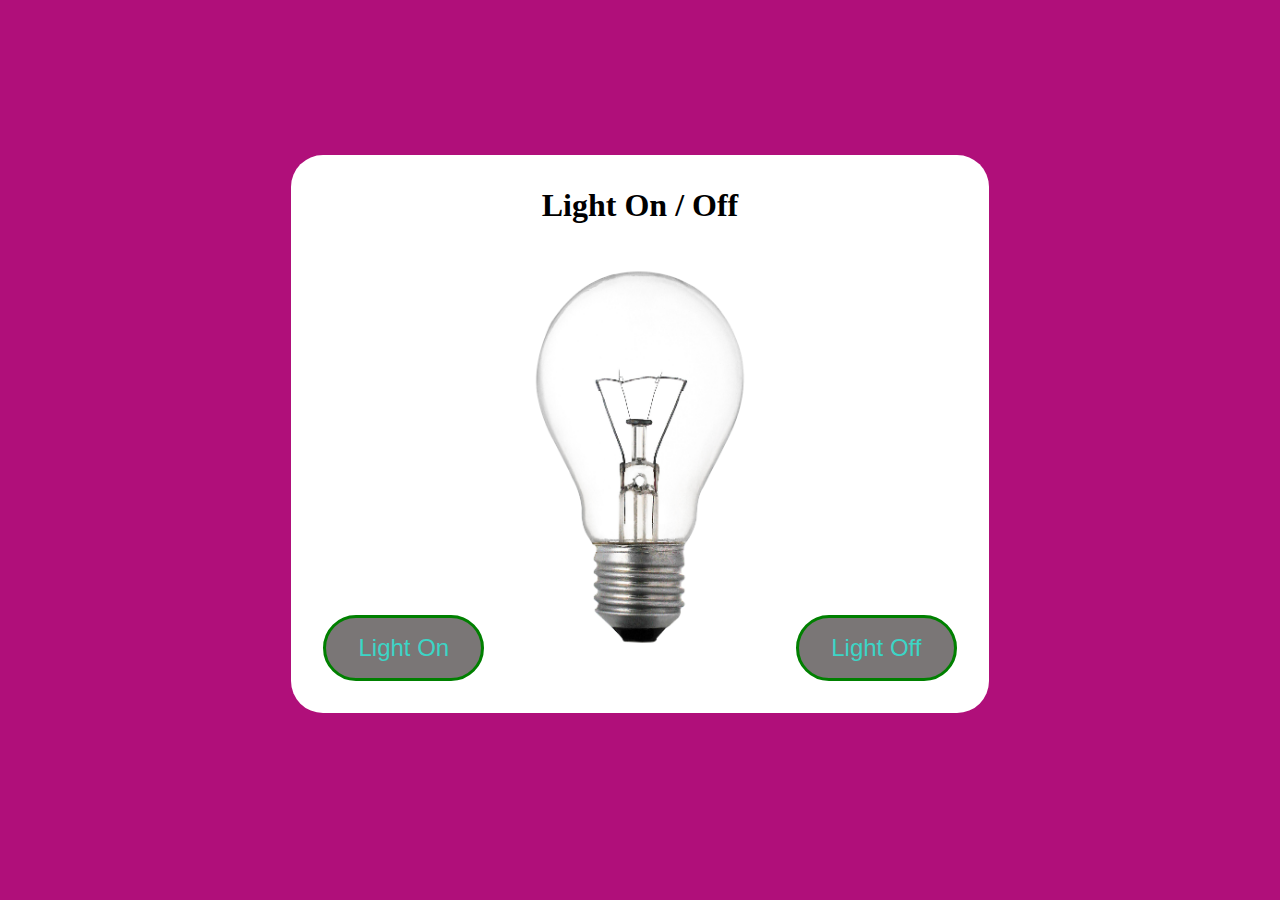
<file: bulb/index.html>
<!DOCTYPE html>
<html lang="en">

<head>
    <meta charset="UTF-8">
    <meta http-equiv="X-UA-Compatible" content="IE=edge">
    <meta name="viewport" content="width=device-width, initial-scale=1.0">
    <link rel="stylesheet" type="text/css" href="style.css">
    <title>Bulb on/off</title>
</head>

<body>
    <div class="container">
        <h1>Light on / off</h1>

        <button onclick="document.getElementById('img').src = './images/lighton.png' " class="btn">Light On</button>

        <img src="./images/lightoff.png " alt="bulboff pic" id="img" class="img" />

        <button onclick="document.getElementById('img').src = './images/lightoff.png' " class="btn">Light Off</button>

    </div>
</body>

</html>
</file>
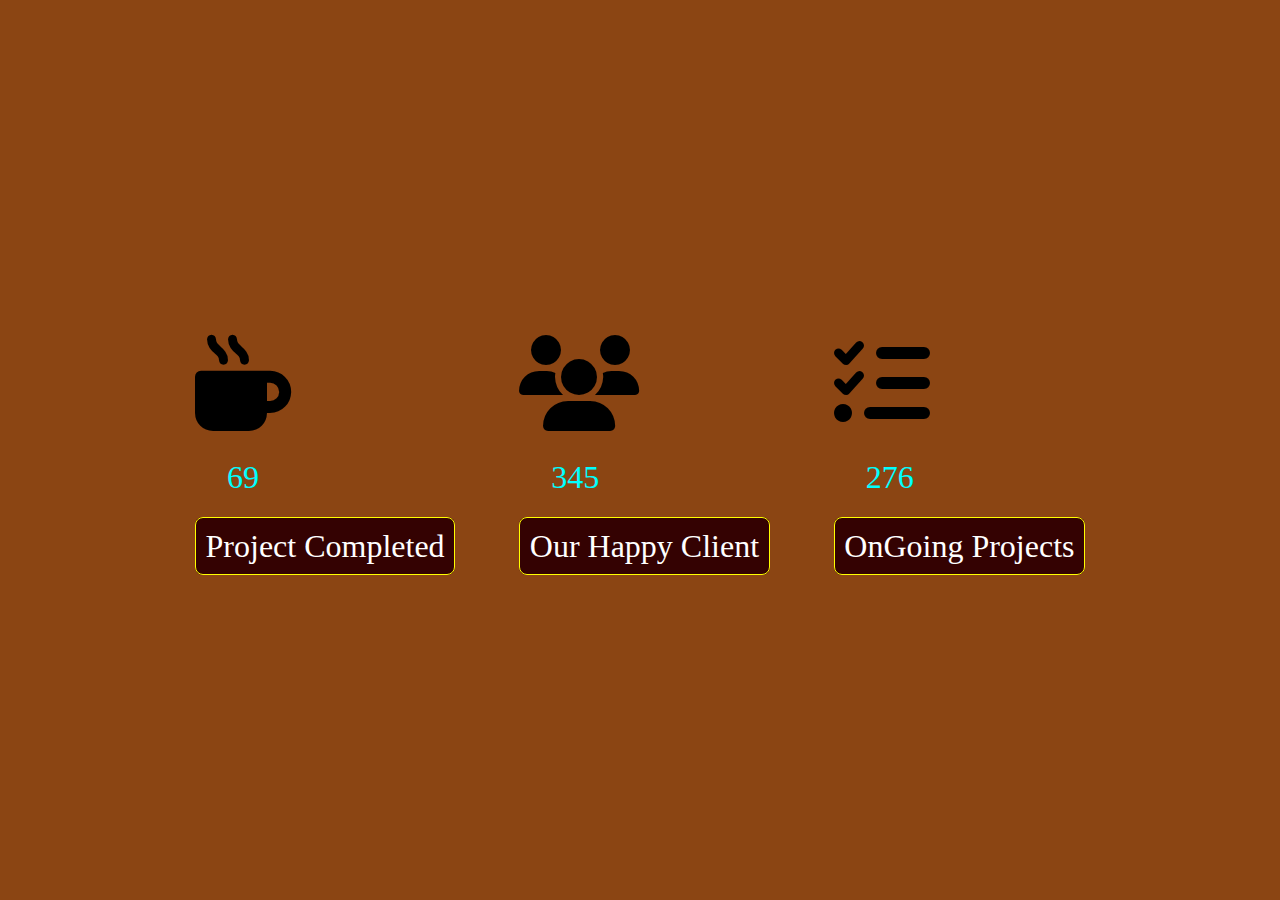
<file: counter/index.html>
<!DOCTYPE html>
<html lang="en">
<head>
    <meta charset="UTF-8">
    <meta http-equiv="X-UA-Compatible" content="IE=edge">
    <meta name="viewport" content="width=device-width, initial-scale=1.0">
    <link rel="stylesheet" href="style.css">
    <link rel="stylesheet" href="https://cdnjs.cloudflare.com/ajax/libs/font-awesome/6.2.0/css/all.min.css">
    <title>Counter</title>
</head>
<body>
    <div class="main">
        <div class="container">
            <i class="fas fa-mug-hot fa-3x"></i>
            <div class="counter" data-target="100"></div>
            <span>project completed</span>
        </div>
        <div class="container">
            <i class="fas fa-users fa-3x"></i>
            <div class="counter" data-target="500"></div>
            <span>Our happy client</span>
        </div>
        <div class="container">
            <i class="fas fa-tasks fa-3x"></i>
            <div class="counter" data-target="400"></div>
            <span>onGoing projects</span>
        </div>
    </div>




<script src="script.js"></script>

</body>
</html>
</file>
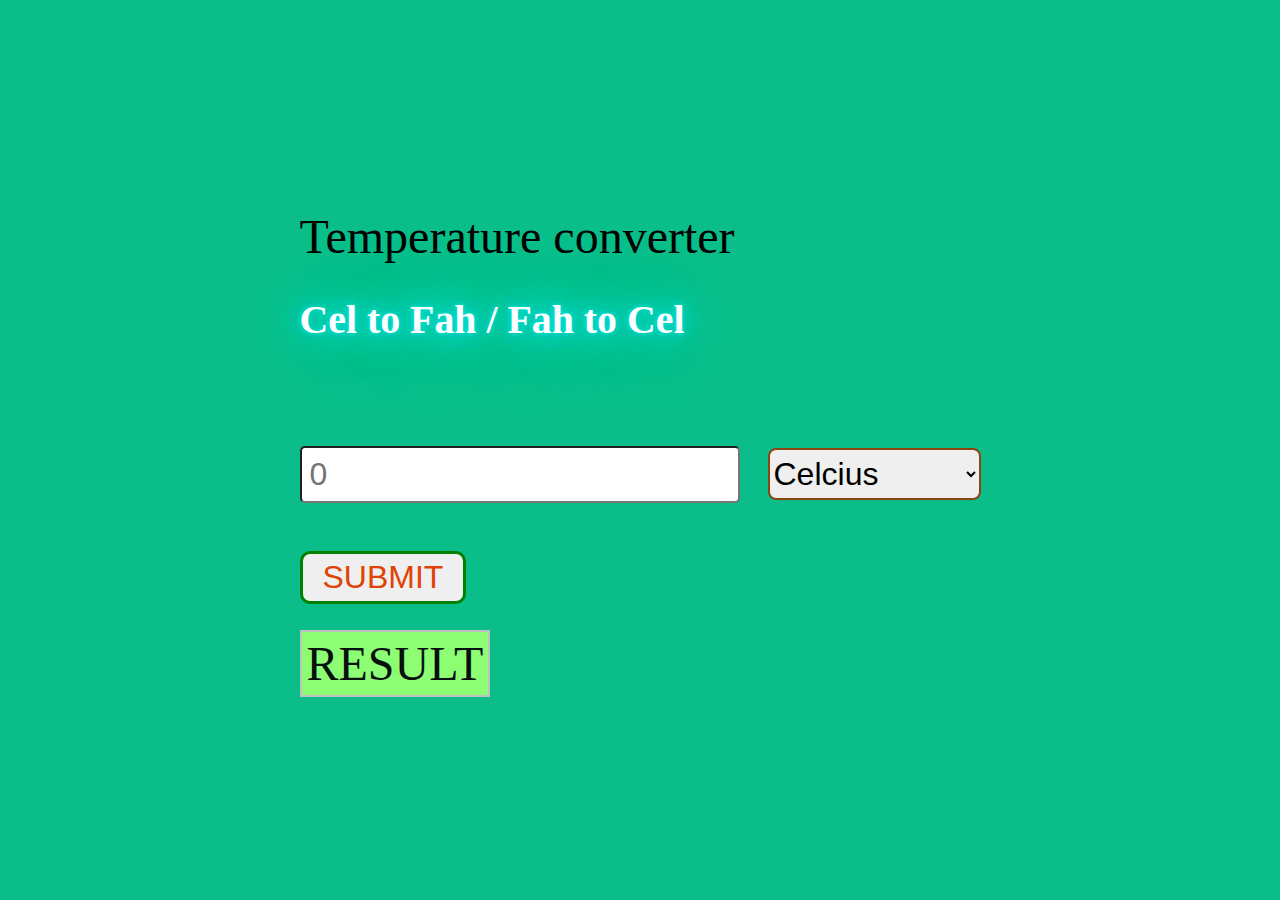
<file: tempconverter/index.html>
<!DOCTYPE html>
<html lang="en">
<head>
    <meta charset="UTF-8">
    <meta http-equiv="X-UA-Compatible" content="IE=edge">
    <meta name="viewport" content="width=device-width, initial-scale=1.0">
    <link rel="stylesheet" href="style.css">
    <title>Temp Converter</title>
</head>
<body>
    <div class="container">
        
        <form id="tempCalc" onsubmit="calculateTemp(); return false">
            <label>Temperature converter</label>
            <h5>Cel to Fah / Fah to Cel</h5>
            <br>
            <input type="number" name="temp" placeholder="0" id="temp" />
            <select name="temp-diff" id="temp_diff">
                <option value="cel">Celcius</option>
                <option value="fah">Fahrenheight</option>
            </select><br>
            <input type="submit" name="temp" class="submit-btn"><br>
            <span id="resultContainer">RESULT</span>

        </form>
    </div>

    <script src="script.js"></script>

</body>
</html>
</file>
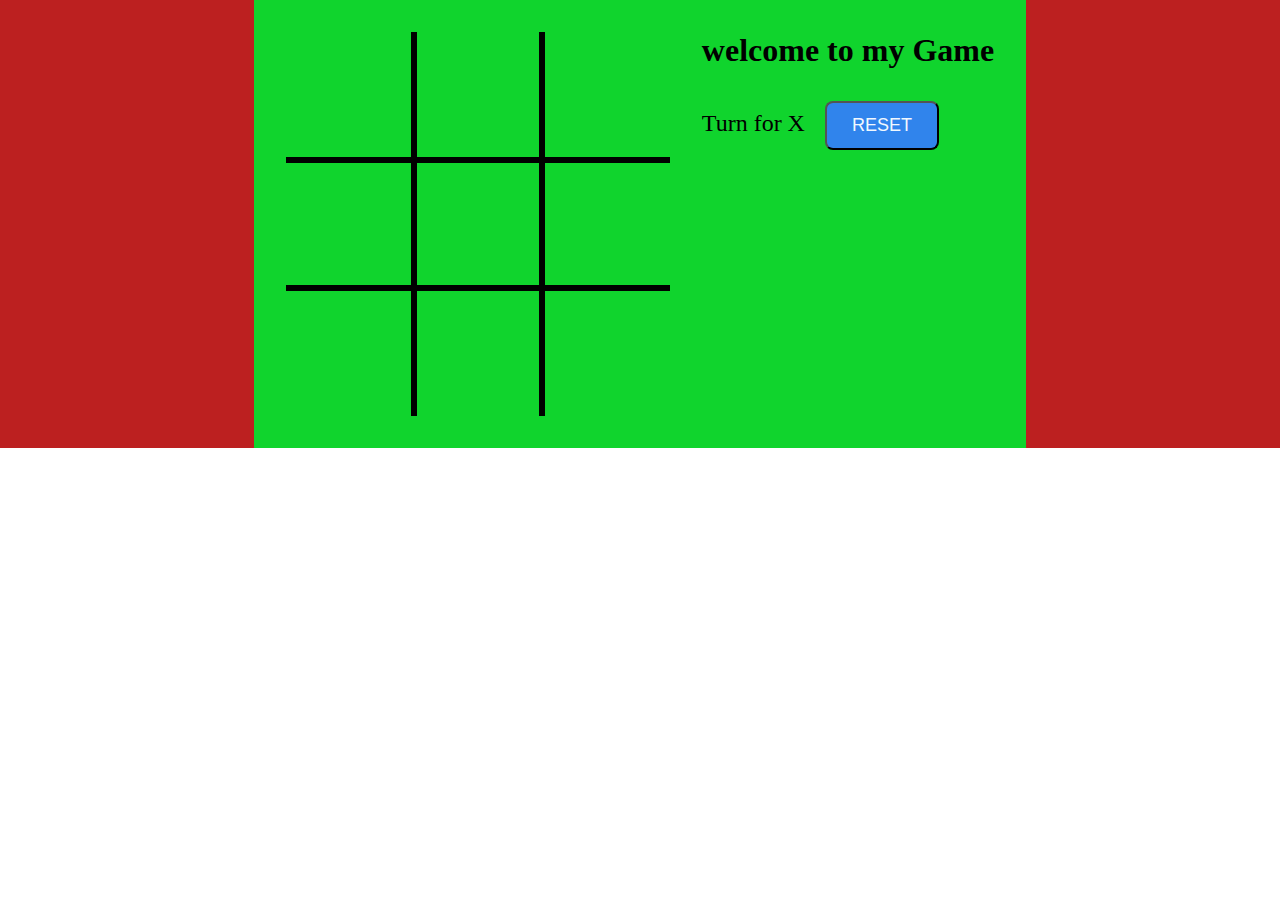
<file: tic_tac_toe/index.html>
<!DOCTYPE html>
<html lang="en">
<head>
    <meta charset="UTF-8">
    <meta http-equiv="X-UA-Compatible" content="IE=edge">
    <meta name="viewport" content="width=device-width, initial-scale=1.0">
    <link rel="stylesheet" href="style.css">
    <title>TIC TAC TOE</title>
</head>
<body>
    <nav>

        <div class="gamecontainer">
            <!-- <h1>welcome to my game</h1> -->
            <div class="container">
                <div class="box bl bt"><span class="boxtext"></span></div>
                <div class="box bt"><span class="boxtext"></span></div>
                <div class="box bt br"><span class="boxtext"></span></div>
                <div class="box bl"><span class="boxtext"></span></div>
                <div class="box"><span class="boxtext"></span></div>
                <div class="box br"><span class="boxtext"></span></div>
                <div class="box bl bb"><span class="boxtext"></span></div>
                <div class="box bb"><span class="boxtext"></span></div>
                <div class="box br bb"><span class="boxtext"></span></div>  
            </div>
            <div class="gameinfo">
                <h1 class="heading">welcome to my Game</h1>
                <span class="info">Turn for X</span>
                <button id="reset">RESET</button>

                <div class="matchWin">
                    <h1 class="won"> </h1>
                </div>
            </div>
            
        </div>  
    </nav>



    <script src="script.js"></script>
</body>
</html>
</file>
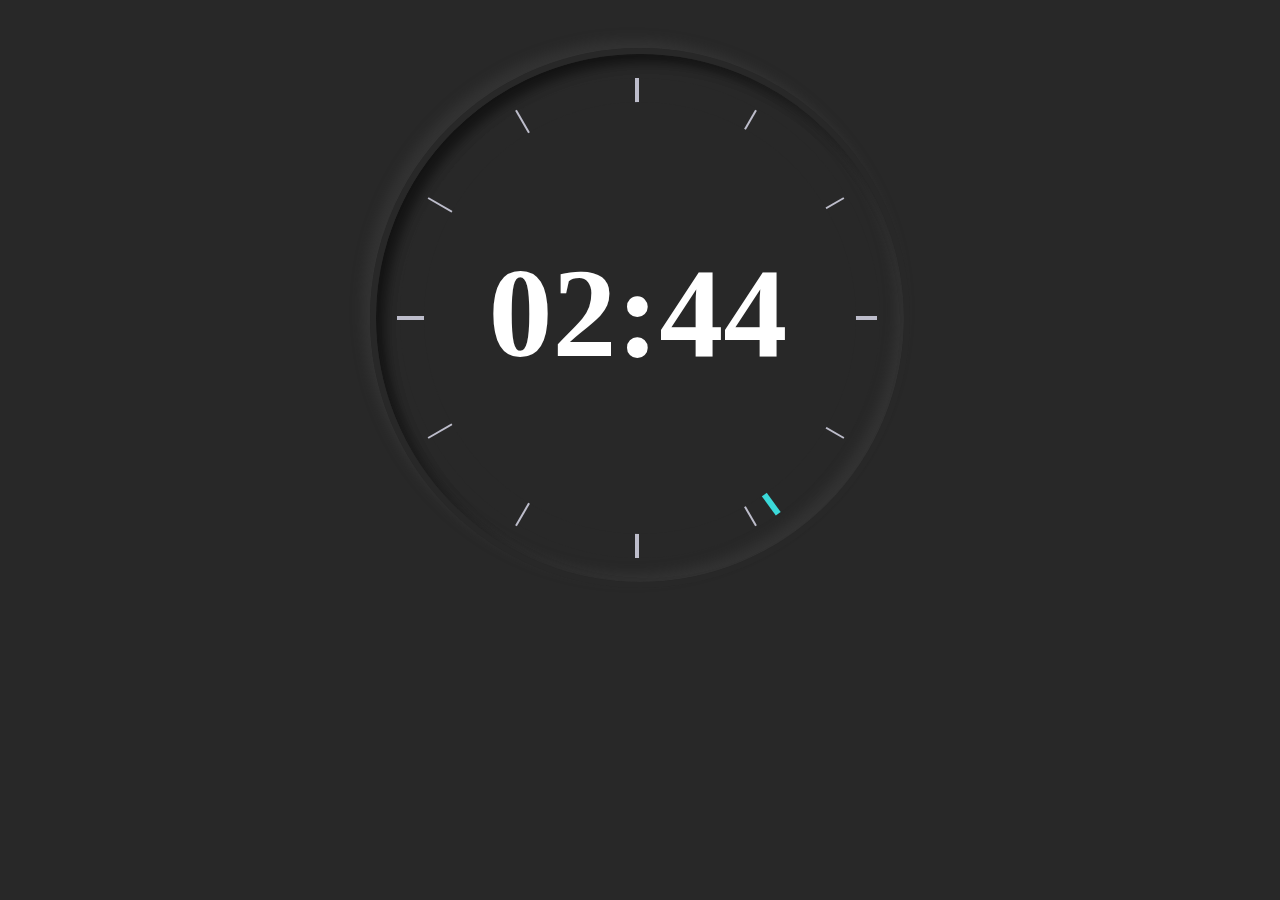
<file: clock/clock.html>
<!DOCTYPE html>
<html lang="en">
<head>
    <meta charset="UTF-8">
    <meta http-equiv="X-UA-Compatible" content="IE=edge">
    <meta name="viewport" content="width=device-width, initial-scale=1.0">
    <link rel="stylesheet" href="clock.css">
    <title>clock 🕥</title>
</head>
<body>
    <div class="clock">
        <div class="outer-clock">
            <div class="marking marking-one" ></div>
            <div class="marking marking-two" ></div>
            <div class="marking marking-three" ></div>
            <div class="marking marking-four" ></div>
            <div class="marking marking-seconds" ></div>
            <div class="inner-clock">
                <div class="clock-time">12:47</div>
            </div>
            
        </div>
    </div>
    
<!-- ---------------javascript code -->

<script src="clock.js"></script>

</body>
</html>
</file>
<file: bulb/style.css>
*{
    padding: 0;
    margin: 0;
}
body{
    height: 100vh;
    display: flex;
    justify-content: center;
    align-items: center;
    background-color: rgb(176, 15, 122);

}
.container{
    margin-bottom: 2rem;
    background-color: rgb(255, 255, 255);
    border-radius: 2rem;

}
h1{
    display: flex;
    justify-content: center;
    align-items: center;
    text-transform: capitalize;
    padding: 2rem;
}
.img{
    width: 15rem;
    height: 25rem;
}
.btn{
    padding: 1rem 2rem;
    margin: 2rem;
    font-size: 1.5rem;
    border-radius: 3rem;
    color: rgb(60, 213, 198);
    border: 3px solid green;
    text-transform: capitalize;
    background-color: rgb(122, 118, 118);

}
</file>
<file: counter/style.css>
*{
    margin: 0;
    padding: 0;
}
bod{
    width: 100%;
    height: 100vh;
    display: flex;
    justify-content: center;
    align-items: center;   
}
.main{
    width: 100%;
    height: 100vh;
    display: flex;
    justify-content: center;
    align-items: center;
    background-color: saddlebrown;
}
.container{
    font-size: 2rem;
    padding: 2rem;
}
.fas{
    width: 20px;
    height: 10px;
}
.counter{ 
    color: aqua;
    padding: 2rem;
    text-align: start;
    
}
span{
    color: rgb(255, 255, 255);
    background: rgb(52, 2, 2);
    padding: 0.6rem;
    border: 1px solid yellow;
    border-radius: 8px;
    text-transform: capitalize;
}
</file>
<file: tempconverter/style.css>
*{
    padding: 0;
    margin: 0;
}
.container{
    width: 100%;
    height: 100vh;
    display: flex;
    justify-content: center;
    align-items: center;
    background-color: rgb(11, 190, 137);
    position: relative;
}
h5{
    padding-top: 2rem;
    color: #fff;
    text-shadow: 0 0 5px #03e9f4,
                0 0 25px #03e9f4,
                0 0 50px #03e9f4,
                0 0 100px #03e9f4;
}
#tempCalc{
    font-size: 3rem;
}
#temp{
    margin-top: 3rem;
    font-size: 2rem;
    padding: 0.5rem;
    border-radius: 5px;
}
#temp_diff{
    font-size: 2rem;
    margin-left: 1rem;
    border: 2px solid saddlebrown;
    border-radius: 8px;
    padding: 5px 0px;
}
.submit-btn{
    text-transform: uppercase;
    margin-top: 3rem;
    margin-bottom: 2rem;
    font-size: 2rem;
    padding: 5px 20px;
    border-radius: 10px;
    border: 3px solid green;
    color: rgb(224, 67, 5);
}
span{
    padding: 5px;
    border: 2px solid silver;
    background-color: rgb(141, 254, 116);
    color: #06100f;
}
span::selection{
    background: yellow;
    color: rgb(48, 3, 182);
}
</file>
<file: tic_tac_toe/style.css>
*{
    margin: 0;
    padding: 0;
}
nav{
    background-color: rgb(188, 32, 32);
    display: flex;
    justify-content: center;
    align-items: center;
    
}
.gamecontainer{
    background-color: rgb(16, 212, 45);
    display: flex;
    padding: 2rem;
}
.container{
    display: grid;
    grid-template-columns: repeat(3,10vw);
    grid-template-rows: repeat(3,10vw);
}
.box{
    border: 3px solid black;
    font-size: 2rem;
    display: flex;
    justify-content: center;
    align-items: center;
    /* background-color: rgb(123, 23, 237); */
}
.box:hover{
    background-color: rgb(231, 121, 200);
}
.bl{
    border-left: 0;
}
.bt{
    border-top: 0;
}
.br{
    border-right: 0;
}
.bb{
    border-bottom: 0;
}
.gameinfo{
    padding-left: 2rem;
}
.heading{
    padding-bottom: 2rem;
    font-size: 2rem;
}
.info{
    padding-right: 1rem;
    font-size: 1.5rem;
}
#reset{
    padding: 12px 25px;
    border-radius: 8px;
    background-color: rgb(48, 132, 236);
    color: aliceblue;
    font-size: 18px;
}
#reset:hover{
    background-color: rgb(41, 41, 41);
    color: cornflowerblue;
}
</file>
<file: clock/clock.css>
*{
    margin: 0;
    padding: 0;
}
body{
    display: flex;
    justify-content: center;
    align-items: center;
    background-color: #282828;
}

.clock{
    width: 30rem;
    height: 30rem;
    margin: 48px;
    padding: 1.5rem;
    border: 6px solid #282828;
    border-radius: 50%;
    box-shadow: -8px -8px 12px rgba(67, 67, 67, 0.4),
        inset 8px 8px 12px rgba(0, 0, 0 , 0.3),
        inset -8px -8px 12px rgba(67, 67, 67, 0.4),
        inset 8px 8px 12px rgba(0, 0, 0, 0.3);
}
.outer-clock{
    position: relative;
    width: 100%;
    height: 100%;
    border-radius: 50%;
    background-color: #282828;
}

.outer-clock::before,
.outer-clock::after,
.outer-clock .marking{
    content: "";
    position: absolute;
    width: 4px;
    height: 100%;
    background-color: #bdbdcb;
    z-index: 0;
    left: 49%;
}
.outer-clock::after{
    transform: rotate(90deg);
}
.outer-clock .marking{
    width: 2px;
}
.outer-clock .marking.marking-one{
    transform: rotate(30deg);
}
.outer-clock .marking.marking-two{
    transform: rotate(60deg);
}
.outer-clock .marking.marking-three{
    transform: rotate(120deg);
}
.outer-clock .marking.marking-four{
    transform: rotate(150deg);
}
.outer-clock .marking-seconds{
    background-color: transparent;
    z-index: 1;
}
.outer-clock .marking-seconds::before{
    content: "";
    position: absolute;
    width: 6px;
    height: 32px;
    top: -2px;
    left: -2px;
    background-color: #3bd9d9;
}
.inner-clock{
    position: absolute;
    top: 5%;
    left: 5%;
    width: 90%;
    height: 90%;
    background-color: #282828;
    border-radius: 50%;
    z-index: 1;
}
.inner-clock .clock-time{
    position: absolute;
    top: 32%;
    left: 9.5%;
    width: 80%;
    color: #ffffff;
    font-size: 96pt;
    font-weight: 700;
    text-align: center;
}
</file>
